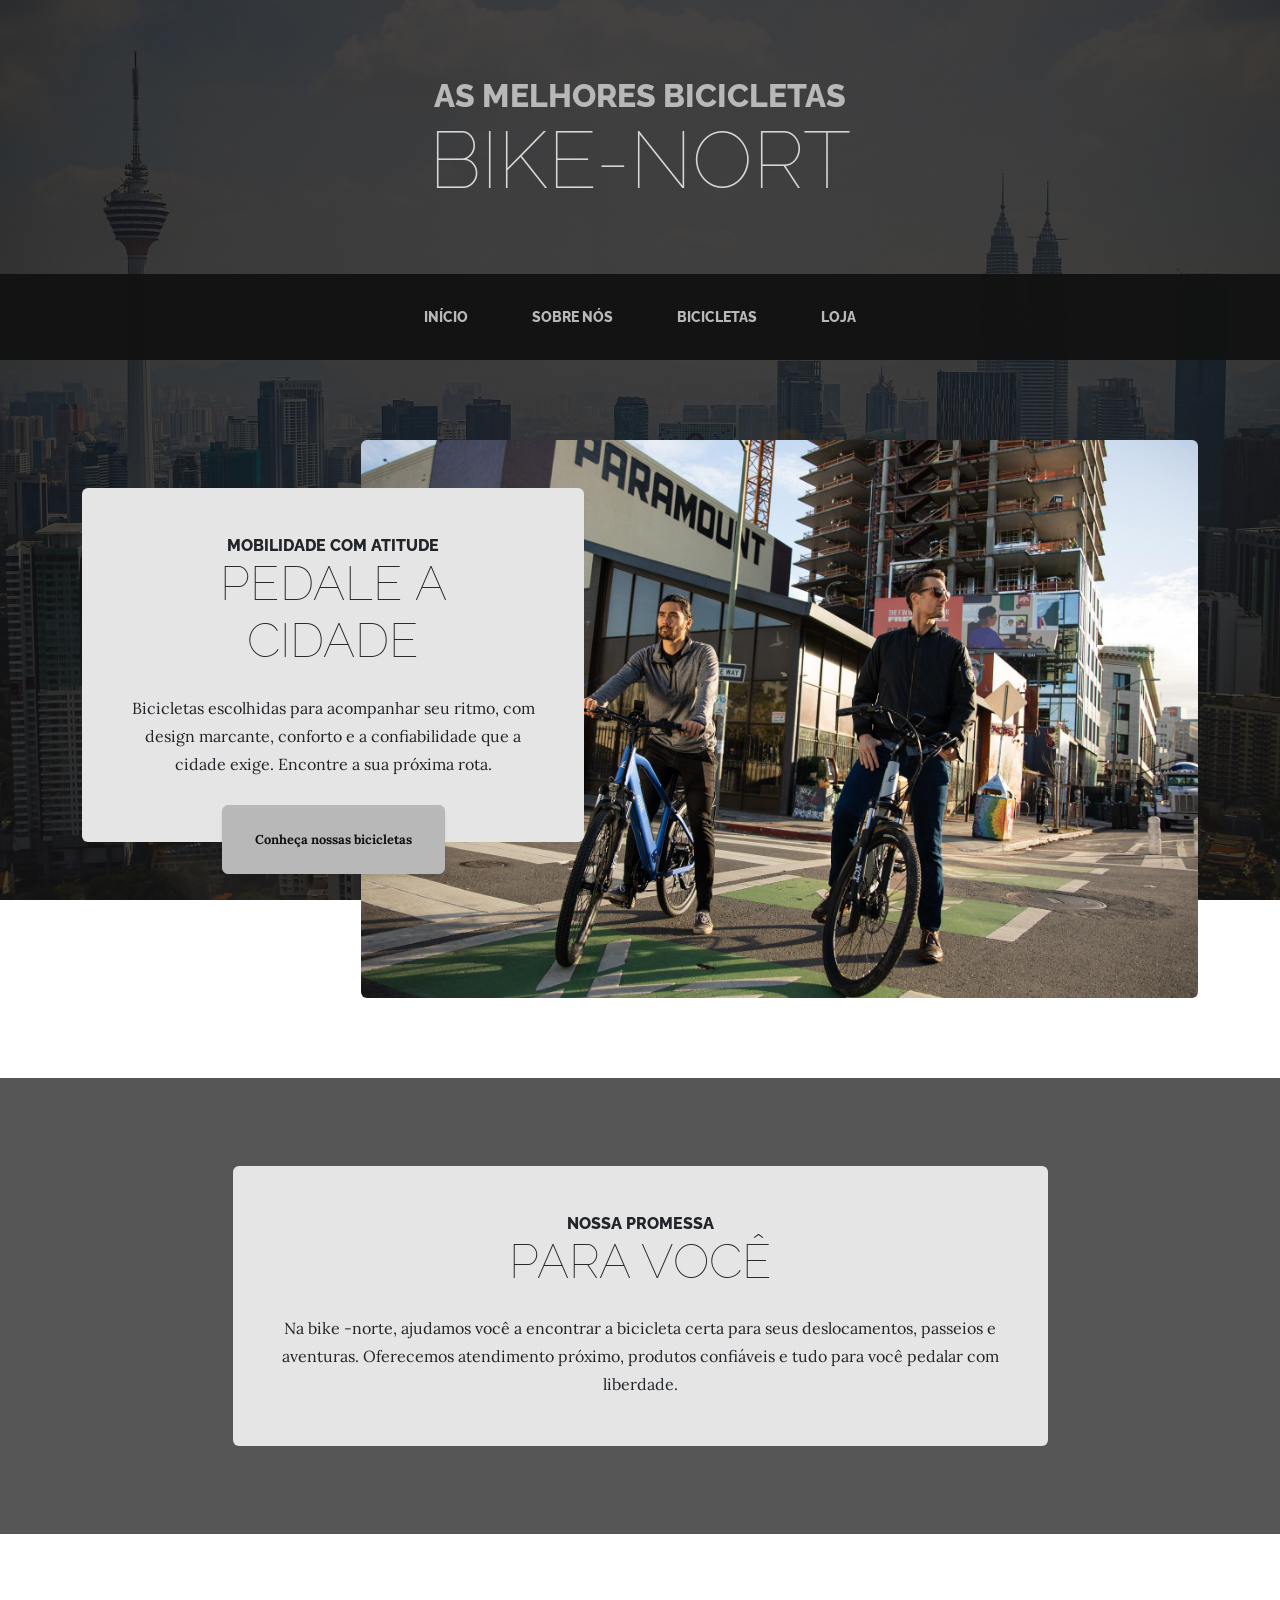
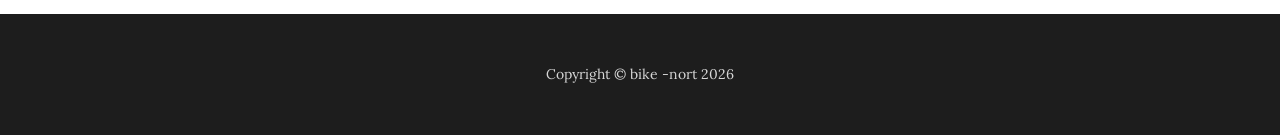
<file: index.html>
<!DOCTYPE html>
<html lang="pt-br">
    <head>
        <meta charset="utf-8" />
        <meta name="viewport" content="width=device-width, initial-scale=1, shrink-to-fit=no" />
        <meta name="description" content="A melhor experiência em bicicletas para a cidade" />
        <meta name="author" content="" />
      <title>bike -norte</title>
        <link rel="icon" type="image/x-icon" href="assets/favicon.ico" />
        <!-- Google fonts-->
        <link href="https://fonts.googleapis.com/css?family=Raleway:100,100i,200,200i,300,300i,400,400i,500,500i,600,600i,700,700i,800,800i,900,900i" rel="stylesheet" />
        <link href="https://fonts.googleapis.com/css?family=Lora:400,400i,700,700i" rel="stylesheet" />
        <!-- Core theme CSS (includes Bootstrap)-->
        <link href="css/styles.css" rel="stylesheet" />
    </head>
    <body>
        <header>
            <h1 class="site-heading text-center text-faded d-none d-lg-block">
                <span class="site-heading-upper text-primary mb-3">as melhores bicicletas</span>
                <span class="site-heading-lower">bike-nort</span>
            </h1>
        </header>
        <!-- Navigation-->
        <nav class="navbar navbar-expand-lg navbar-dark py-lg-4" id="mainNav">
            <div class="container">
                <a class="navbar-brand text-uppercase fw-bold d-lg-none" href="index.html">bike -nort</a>
                <button class="navbar-toggler" type="button" data-bs-toggle="collapse" data-bs-target="#navbarSupportedContent" aria-controls="navbarSupportedContent" aria-expanded="false" aria-label="Toggle navigation"><span class="navbar-toggler-icon"></span></button>
                <div class="collapse navbar-collapse" id="navbarSupportedContent">
                    <ul class="navbar-nav mx-auto">
                        <li class="nav-item px-lg-4"><a class="nav-link text-uppercase" href="index.html">Início</a></li>
                        <li class="nav-item px-lg-4"><a class="nav-link text-uppercase" href="about.html">Sobre nós</a></li>
                        <li class="nav-item px-lg-4"><a class="nav-link text-uppercase" href="products.html">Bicicletas</a></li>
                        <li class="nav-item px-lg-4"><a class="nav-link text-uppercase" href="store.html">Loja</a></li>
                    </ul>
                </div>
            </div>
        </nav>
        <main>
        <section class="page-section clearfix">
            <div class="container">
                <div class="intro">
                    <img class="intro-img img-fluid mb-3 mb-lg-0 rounded" src="assets/img/intro.jpg" alt="..." />
                    <div class="intro-text left-0 text-center bg-faded p-5 rounded">
                        <h2 class="section-heading mb-4">
                            <span class="section-heading-upper">Mobilidade com atitude</span>
                            <span class="section-heading-lower">Pedale a cidade</span>
                        </h2>
                        <p class="mb-3">Bicicletas escolhidas para acompanhar seu ritmo, com design marcante, conforto e a confiabilidade que a cidade exige. Encontre a sua próxima rota.</p>
                        <div class="intro-button mx-auto"><a class="btn btn-primary btn-xl" href="products.html">Conheça nossas bicicletas</a></div>
                    </div>
                </div>
            </div>
        </section>
        <section class="page-section cta">
            <div class="container">
                <div class="row">
                    <div class="col-xl-9 mx-auto">
                        <div class="cta-inner bg-faded text-center rounded">
                            <h2 class="section-heading mb-4">
                                <span class="section-heading-upper">Nossa promessa</span>
                                <span class="section-heading-lower">Para você</span>
                            </h2>
                            <p class="mb-0">Na bike -norte, ajudamos você a encontrar a bicicleta certa para seus deslocamentos, passeios e aventuras. Oferecemos atendimento próximo, produtos confiáveis e tudo para você pedalar com liberdade.</p>
                        </div>
                    </div>
                </div>
            </div>
        </section>
        </main>
        <footer class="footer text-faded text-center py-5">
            <div class="container"><p class="m-0 small">Copyright &copy; bike -nort 2026</p></div>
        </footer>
        <!-- Bootstrap core JS-->
        <script src="https://cdn.jsdelivr.net/npm/bootstrap@5.2.3/dist/js/bootstrap.bundle.min.js"></script>
        <!-- Core theme JS-->
        <script src="js/scripts.js"></script>
    </body>
</html>
</file>
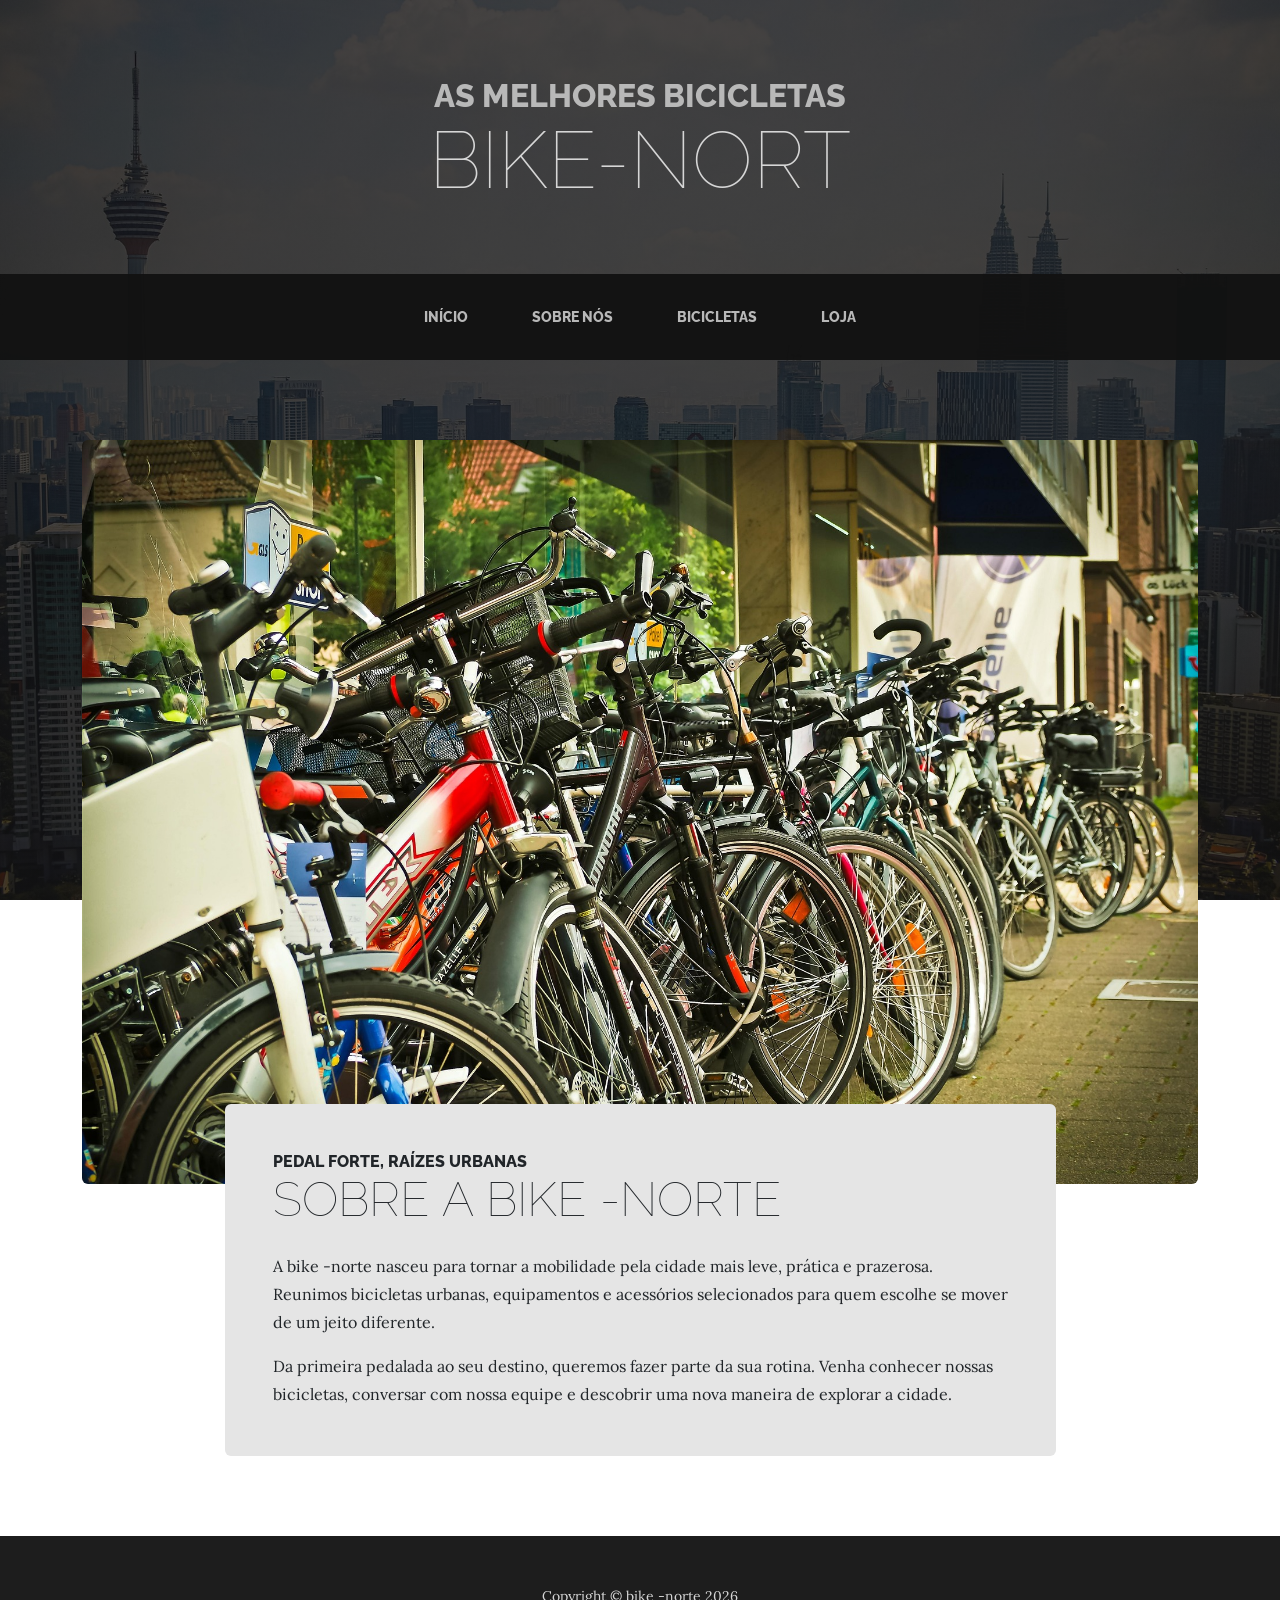
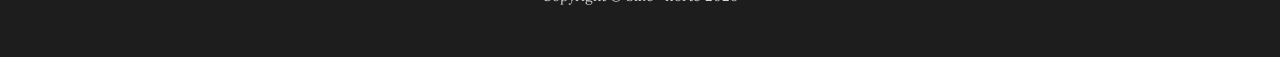
<file: about.html>
<!DOCTYPE html>
<html lang="pt-br">
    <head>
        <meta charset="utf-8" />
        <meta name="viewport" content="width=device-width, initial-scale=1, shrink-to-fit=no" />
        <meta name="description" content="O melhor lugar para encontrar a sua próxima bicicleta" />
        <meta name="author" content="" />
        <title>Sobre a bike-norte</title>
        <link rel="icon" type="image/x-icon" href="assets/favicon.ico" />
        <!-- Google fonts-->
        <link href="https://fonts.googleapis.com/css?family=Raleway:100,100i,200,200i,300,300i,400,400i,500,500i,600,600i,700,700i,800,800i,900,900i" rel="stylesheet" />
        <link href="https://fonts.googleapis.com/css?family=Lora:400,400i,700,700i" rel="stylesheet" />
        <!-- Core theme CSS (includes Bootstrap)-->
        <link href="css/styles.css" rel="stylesheet" />
    </head>
    <body>
        <header>
            <h1 class="site-heading text-center text-faded d-none d-lg-block">
                <span class="site-heading-upper text-primary mb-3">as melhores bicicletas</span>
                <span class="site-heading-lower">bike-nort</span>
            </h1>
        </header>
        <!-- Navigation-->
        <nav class="navbar navbar-expand-lg navbar-dark py-lg-4" id="mainNav">
            <div class="container">
                <a class="navbar-brand text-uppercase fw-bold d-lg-none" href="index.html">bike -norte</a>
                <button class="navbar-toggler" type="button" data-bs-toggle="collapse" data-bs-target="#navbarSupportedContent" aria-controls="navbarSupportedContent" aria-expanded="false" aria-label="Toggle navigation"><span class="navbar-toggler-icon"></span></button>
                <div class="collapse navbar-collapse" id="navbarSupportedContent">
                    <ul class="navbar-nav mx-auto">
                        <li class="nav-item px-lg-4"><a class="nav-link text-uppercase" href="index.html">Início</a></li>
                        <li class="nav-item px-lg-4"><a class="nav-link text-uppercase" href="about.html">Sobre nós</a></li>
                        <li class="nav-item px-lg-4"><a class="nav-link text-uppercase" href="products.html">Bicicletas</a></li>
                        <li class="nav-item px-lg-4"><a class="nav-link text-uppercase" href="store.html">Loja</a></li>
                    </ul>
                </div>
            </div>
        </nav>
        <main>
        <section class="page-section about-heading">
            <div class="container">
                <img class="img-fluid rounded about-heading-img mb-3 mb-lg-0" src="assets/img/about.jpg" alt="..." />
                <div class="about-heading-content">
                    <div class="row">
                        <div class="col-xl-9 col-lg-10 mx-auto">
                            <div class="bg-faded rounded p-5">
                                <h2 class="section-heading mb-4">
                                    <span class="section-heading-upper">Pedal forte, raízes urbanas</span>
                                    <span class="section-heading-lower">Sobre a bike -norte</span>
                                </h2>
                                <p>A bike -norte nasceu para tornar a mobilidade pela cidade mais leve, prática e prazerosa. Reunimos bicicletas urbanas, equipamentos e acessórios selecionados para quem escolhe se mover de um jeito diferente.</p>
                                <p class="mb-0">
                                    Da primeira pedalada ao seu destino, queremos fazer parte da sua rotina. Venha conhecer nossas bicicletas, conversar com nossa equipe e descobrir uma nova maneira de explorar a cidade.
                                </p>
                            </div>
                        </div>
                    </div>
                </div>
            </div>
        </section>
        </main>
        <footer class="footer text-faded text-center py-5">
            <div class="container"><p class="m-0 small">Copyright &copy; bike -norte 2026</p></div>
        </footer>
        <!-- Bootstrap core JS-->
        <script src="https://cdn.jsdelivr.net/npm/bootstrap@5.2.3/dist/js/bootstrap.bundle.min.js"></script>
        <!-- Core theme JS-->
        <script src="js/scripts.js"></script>
    </body>
</html>
</file>
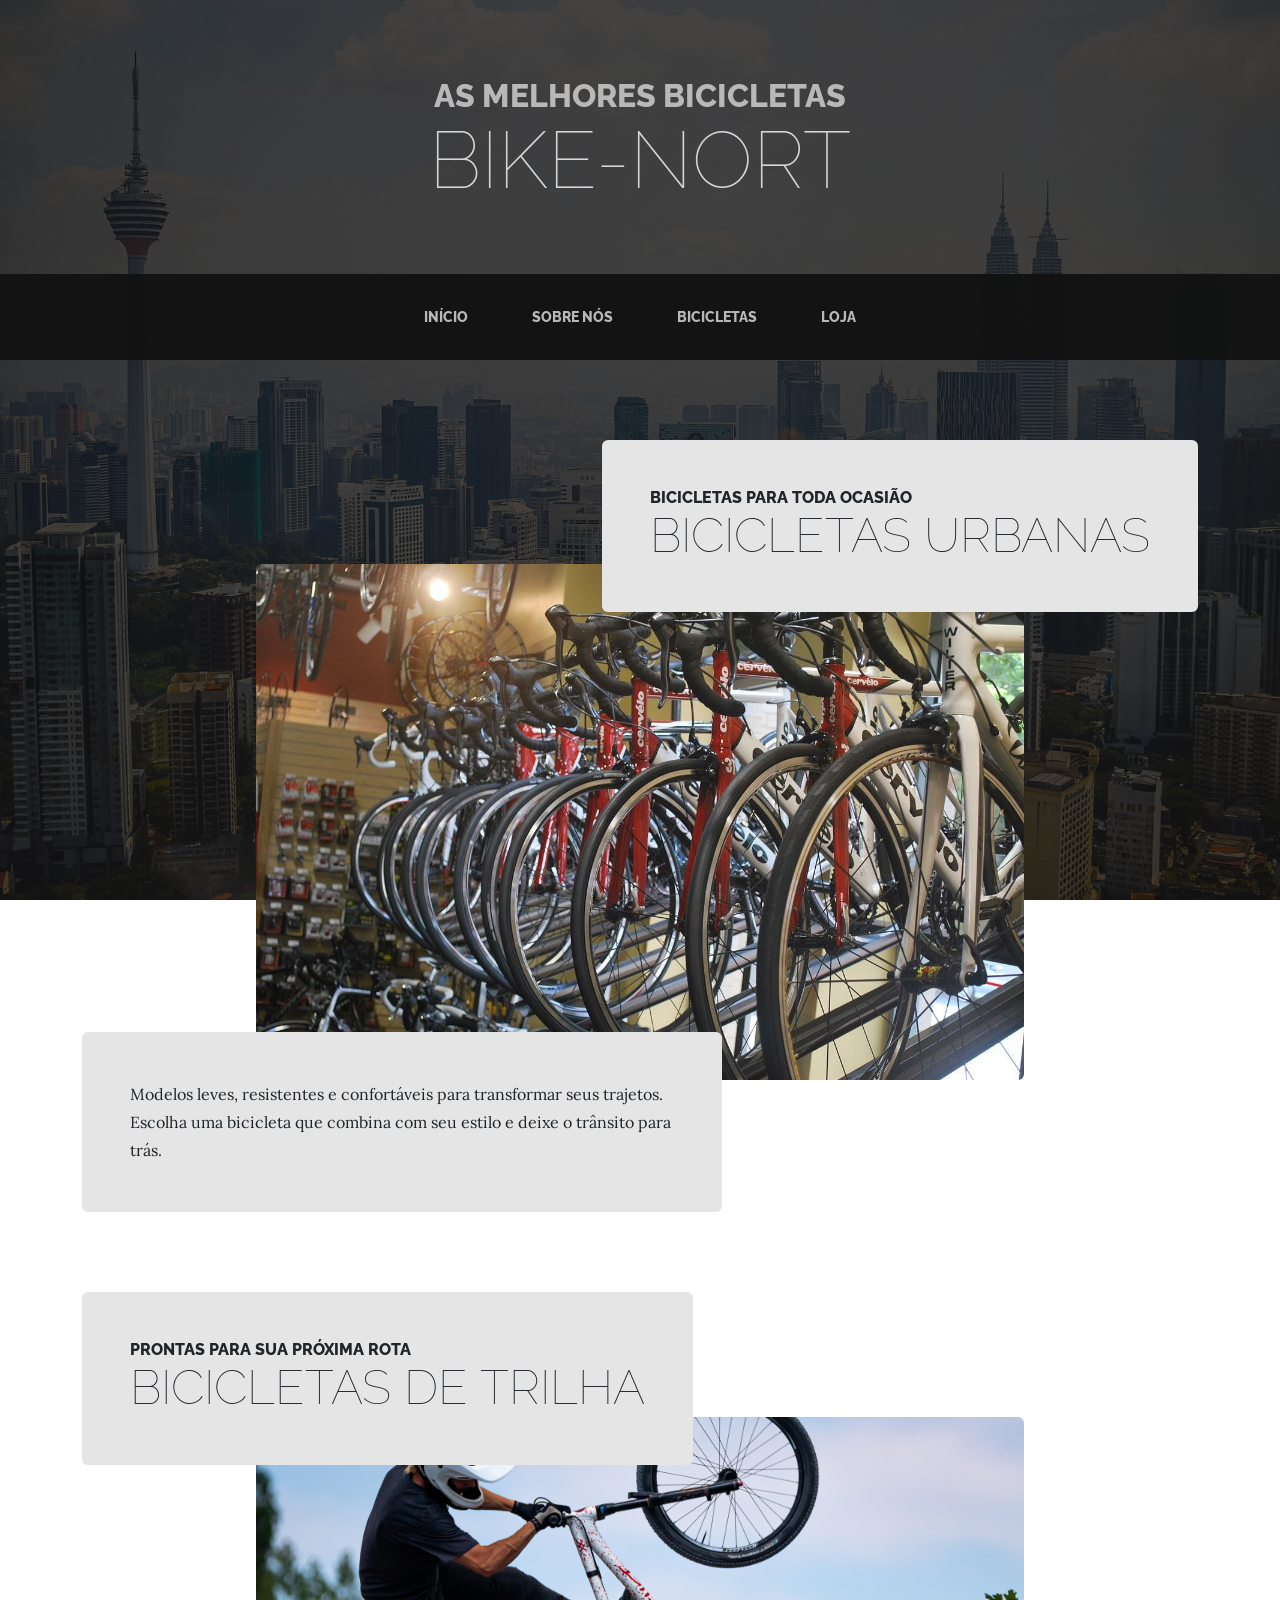
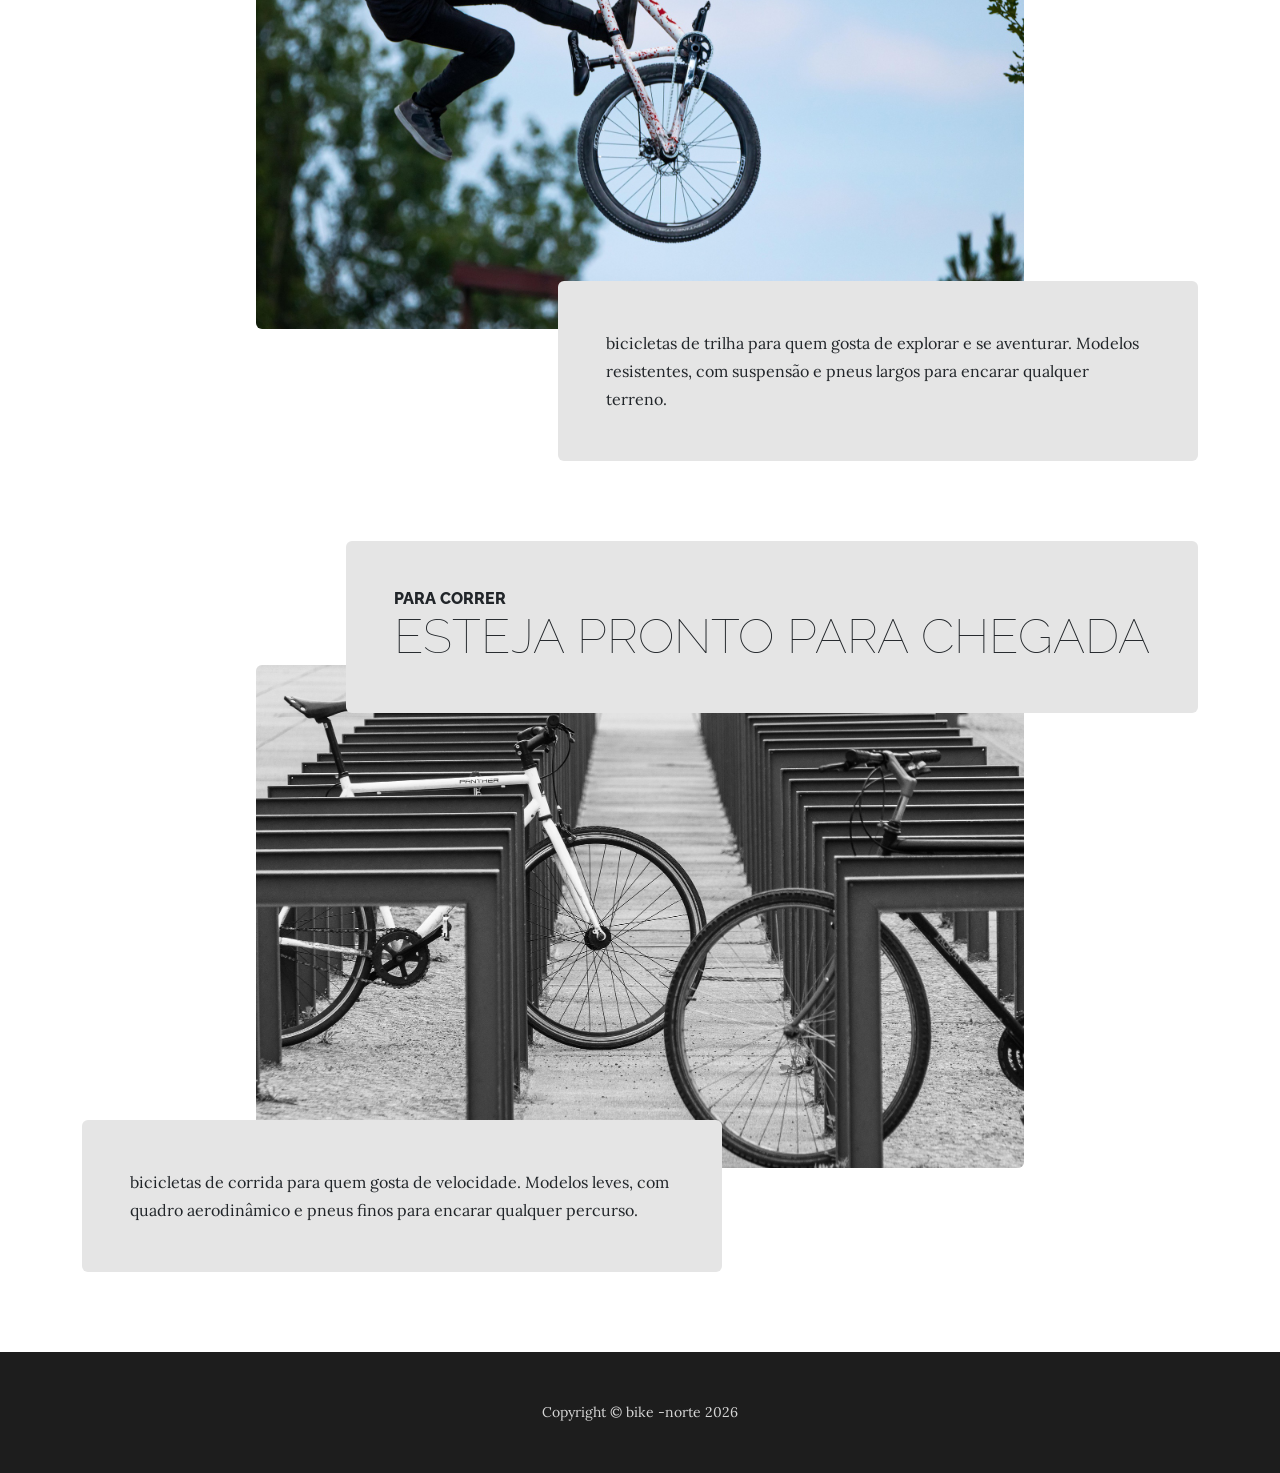
<file: products.html>
<!DOCTYPE html>
<html lang="pt-br">
    <head>
        <meta charset="utf-8" />
        <meta name="viewport" content="width=device-width, initial-scale=1, shrink-to-fit=no" />
        <meta name="description" content="Aqui você encontra a bicicleta perfeita para suas necessidades" />
        <meta name="author" content="" />
        <title>Bicicletas - bike-nort</title>
        <link rel="icon" type="image/x-icon" href="assets/favicon.ico" />
        <!-- Google fonts-->
        <link href="https://fonts.googleapis.com/css?family=Raleway:100,100i,200,200i,300,300i,400,400i,500,500i,600,600i,700,700i,800,800i,900,900i" rel="stylesheet" />
        <link href="https://fonts.googleapis.com/css?family=Lora:400,400i,700,700i" rel="stylesheet" />
        <!-- Core theme CSS (includes Bootstrap)-->
        <link href="css/styles.css" rel="stylesheet" />
    </head>
    <body>
        <header>
            <h1 class="site-heading text-center text-faded d-none d-lg-block">
                <span class="site-heading-upper text-primary mb-3">as melhores bicicletas</span>
                <span class="site-heading-lower">bike-nort</span>
            </h1>
        </header>
        <!-- Navigation-->
        <nav class="navbar navbar-expand-lg navbar-dark py-lg-4" id="mainNav">
            <div class="container">
                <a class="navbar-brand text-uppercase fw-bold d-lg-none" href="index.html">bike -norte</a>
                <button class="navbar-toggler" type="button" data-bs-toggle="collapse" data-bs-target="#navbarSupportedContent" aria-controls="navbarSupportedContent" aria-expanded="false" aria-label="Toggle navigation"><span class="navbar-toggler-icon"></span></button>
                <div class="collapse navbar-collapse" id="navbarSupportedContent">
                    <ul class="navbar-nav mx-auto">
                        <li class="nav-item px-lg-4"><a class="nav-link text-uppercase" href="index.html">Início</a></li>
                        <li class="nav-item px-lg-4"><a class="nav-link text-uppercase" href="about.html">Sobre nós</a></li>
                        <li class="nav-item px-lg-4"><a class="nav-link text-uppercase" href="products.html">Bicicletas</a></li>
                        <li class="nav-item px-lg-4"><a class="nav-link text-uppercase" href="store.html">Loja</a></li>
                    </ul>
                </div>
            </div>
        </nav>
        <main>
        <section class="page-section">
            <div class="container">
                <div class="product-item">
                    <div class="product-item-title d-flex">
                        <div class="bg-faded p-5 d-flex ms-auto rounded">
                            <h2 class="section-heading mb-0">
                                <span class="section-heading-upper">bicicletas para toda ocasião</span>
                                <span class="section-heading-lower">Bicicletas urbanas</span>
                            </h2>
                        </div>
                    </div>
                    <img class="product-item-img mx-auto d-flex rounded img-fluid mb-3 mb-lg-0" src="assets/img/products-01.jpg" alt="..." />
                    <div class="product-item-description d-flex me-auto">
                        <div class="bg-faded p-5 rounded"><p class="mb-0">Modelos leves, resistentes e confortáveis para transformar seus trajetos. Escolha uma bicicleta que combina com seu estilo e deixe o trânsito para trás.</p></div>
                    </div>
                </div>
            </div>
        </section>
        </main>
        <section class="page-section">
            <div class="container">
                <div class="product-item">
                    <div class="product-item-title d-flex">
                        <div class="bg-faded p-5 d-flex me-auto rounded">
                            <h2 class="section-heading mb-0">
                                <span class="section-heading-upper">prontas para sua próxima rota</span>
                                <span class="section-heading-lower">bicicletas de trilha</span>
                            </h2>
                        </div>
                    </div>
                    <img class="product-item-img mx-auto d-flex rounded img-fluid mb-3 mb-lg-0" src="assets/img/products-02.jpg" alt="..." />
                    <div class="product-item-description d-flex ms-auto">
                        <div class="bg-faded p-5 rounded"><p class="mb-0">bicicletas de trilha para quem gosta de explorar  e se aventurar. Modelos resistentes, com suspensão e pneus largos para encarar qualquer terreno.</p></div>
                </div>
            </div>
        </section>
        <section class="page-section">
            <div class="container">
                <div class="product-item">
                    <div class="product-item-title d-flex">
                        <div class="bg-faded p-5 d-flex ms-auto rounded">
                            <h2 class="section-heading mb-0">
                                <span class="section-heading-upper">para correr</span>
                                <span class="section-heading-lower">esteja pronto para chegada</span>
                            </h2>
                        </div>
                    </div>
                    <img class="product-item-img mx-auto d-flex rounded img-fluid mb-3 mb-lg-0" src="assets/img/products-03.jpg" alt="..." />
                    <div class="product-item-description d-flex me-auto">
                        <div class="bg-faded p-5 rounded"><p class="mb-0">bicicletas de corrida para quem gosta de velocidade. Modelos leves, com quadro aerodinâmico e pneus finos para encarar qualquer percurso.</p></div>
                </div>
            </div>
        </section>
        <footer class="footer text-faded text-center py-5">
            <div class="container"><p class="m-0 small">Copyright &copy; bike -norte 2026</p></div>
        </footer>
        <!-- Bootstrap core JS-->
        <script src="https://cdn.jsdelivr.net/npm/bootstrap@5.2.3/dist/js/bootstrap.bundle.min.js"></script>
        <!-- Core theme JS-->
        <script src="js/scripts.js"></script>
    </body>
</html>
</file>
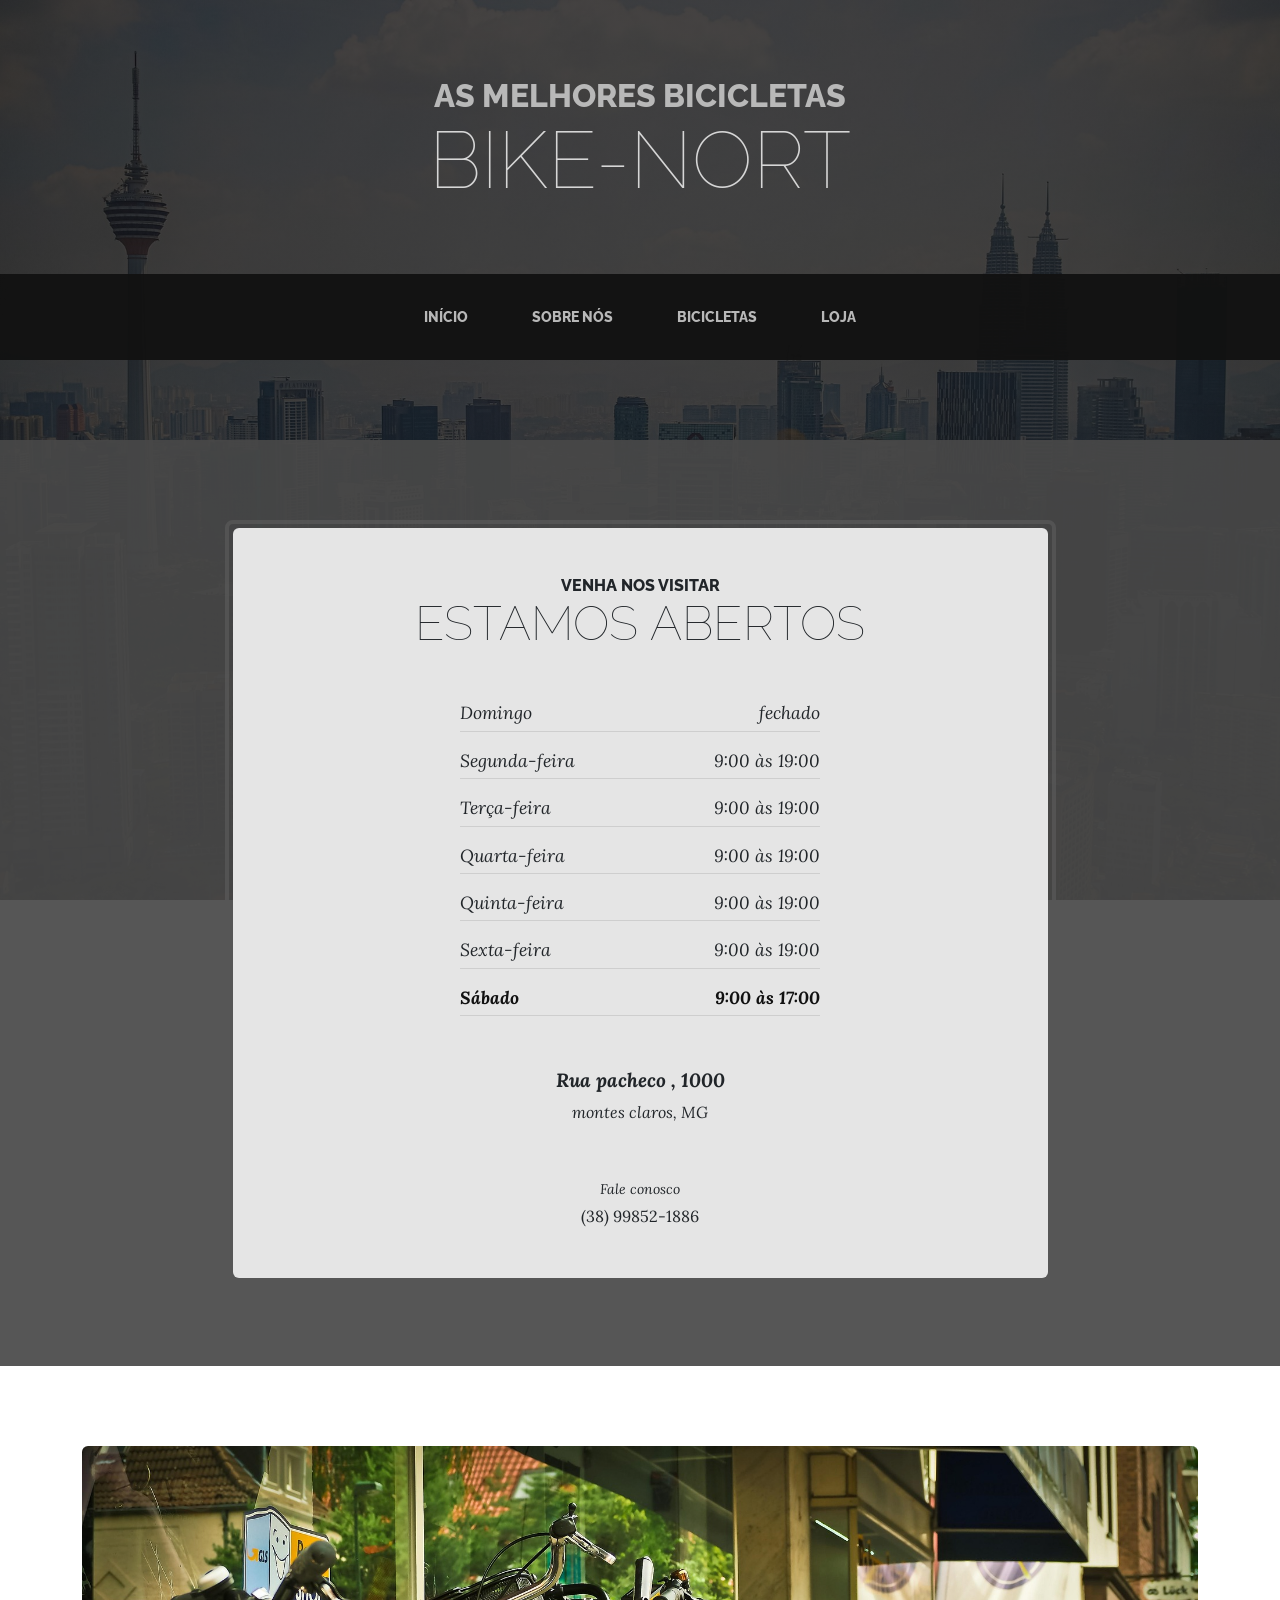
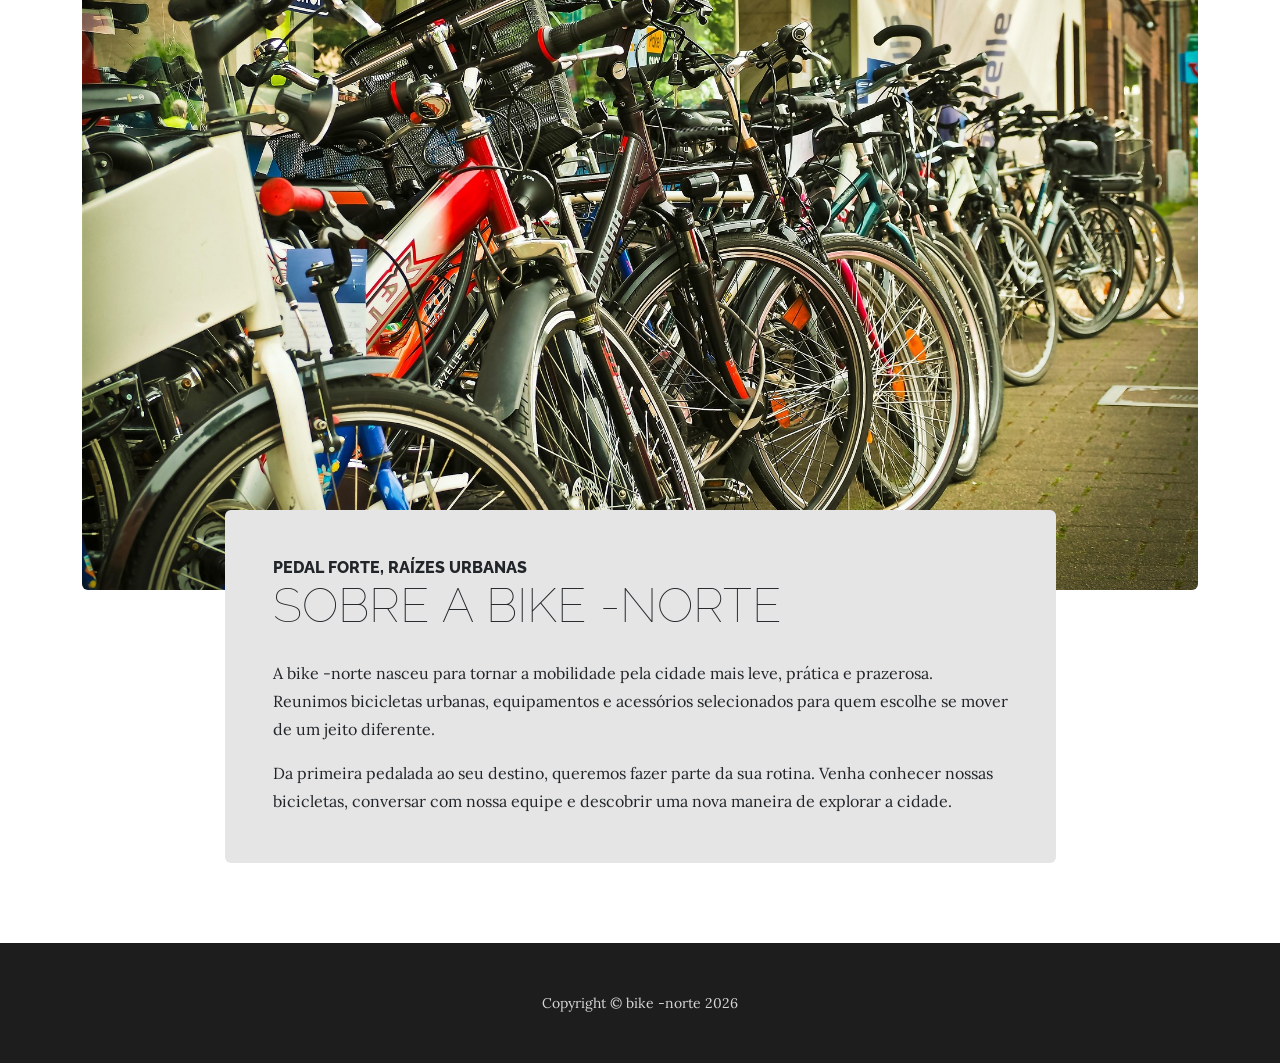
<file: store.html>
<!DOCTYPE html>
<html lang="pt-br">
    <head>
        <meta charset="utf-8" />
        <meta name="viewport" content="width=device-width, initial-scale=1, shrink-to-fit=no" />
        <meta name="description" content="Aqui você encontra o melhor atendimento da cidade" />
        <meta name="author" content="" />
        <title>Visite a bike-nort</title>
        <link rel="icon" type="image/x-icon" href="assets/favicon.ico" />
        <!-- Google fonts-->
        <link href="https://fonts.googleapis.com/css?family=Raleway:100,100i,200,200i,300,300i,400,400i,500,500i,600,600i,700,700i,800,800i,900,900i" rel="stylesheet" />
        <link href="https://fonts.googleapis.com/css?family=Lora:400,400i,700,700i" rel="stylesheet" />
        <!-- Core theme CSS (includes Bootstrap)-->
        <link href="css/styles.css" rel="stylesheet" />
    </head>
    <body>
        <header>
            <h1 class="site-heading text-center text-faded d-none d-lg-block">
                <span class="site-heading-upper text-primary mb-3">as melhores bicicletas</span>
                <span class="site-heading-lower">bike-nort</span>
            </h1>
        </header>
        <!-- Navigation-->
        <nav class="navbar navbar-expand-lg navbar-dark py-lg-4" id="mainNav">
            <div class="container">
                <a class="navbar-brand text-uppercase fw-bold d-lg-none" href="index.html">bike -nort</a>
                <button class="navbar-toggler" type="button" data-bs-toggle="collapse" data-bs-target="#navbarSupportedContent" aria-controls="navbarSupportedContent" aria-expanded="false" aria-label="Toggle navigation"><span class="navbar-toggler-icon"></span></button>
                <div class="collapse navbar-collapse" id="navbarSupportedContent">
                    <ul class="navbar-nav mx-auto">
                        <li class="nav-item px-lg-4"><a class="nav-link text-uppercase" href="index.html">Início</a></li>
                        <li class="nav-item px-lg-4"><a class="nav-link text-uppercase" href="about.html">Sobre nós</a></li>
                        <li class="nav-item px-lg-4"><a class="nav-link text-uppercase" href="products.html">Bicicletas</a></li>
                        <li class="nav-item px-lg-4"><a class="nav-link text-uppercase" href="store.html">Loja</a></li>
                    </ul>
                </div>
            </div>
        </nav>
        <main>
        <section class="page-section cta">
            <div class="container">
                <div class="row">
                    <div class="col-xl-9 mx-auto">
                        <div class="cta-inner bg-faded text-center rounded">
                            <h2 class="section-heading mb-5">
                                <span class="section-heading-upper">Venha nos visitar</span>
                                <span class="section-heading-lower">Estamos abertos</span>
                            </h2>
                            <ul class="list-unstyled list-hours mb-5 text-left mx-auto">
                                <li class="list-unstyled-item list-hours-item d-flex">
                                    Domingo
                                    <span class="ms-auto">fechado</span>
                                </li>
                                <li class="list-unstyled-item list-hours-item d-flex">
                                    Segunda-feira
                                    <span class="ms-auto">9:00 às 19:00</span>
                                </li>
                                <li class="list-unstyled-item list-hours-item d-flex">
                                    Terça-feira
                                    <span class="ms-auto">9:00 às 19:00</span>
                                </li>
                                <li class="list-unstyled-item list-hours-item d-flex">
                                    Quarta-feira
                                    <span class="ms-auto">9:00 às 19:00</span>
                                </li>
                                <li class="list-unstyled-item list-hours-item d-flex">
                                    Quinta-feira
                                    <span class="ms-auto">9:00 às 19:00</span>
                                </li>
                                <li class="list-unstyled-item list-hours-item d-flex">
                                    Sexta-feira
                                    <span class="ms-auto">9:00 às 19:00</span>
                                </li>
                                <li class="list-unstyled-item list-hours-item d-flex">
                                    Sábado
                                    <span class="ms-auto">9:00 às 17:00</span>
                                </li>
                            </ul>
                            <p class="address mb-5">
                                <em>
                                    <strong>Rua  pacheco , 1000</strong>
                                    <br />
                                    montes claros, MG
                                </em>
                            </p>
                            <p class="mb-0">
                                <small><em>Fale conosco</em></small>
                                <br />
                             (38) 99852-1886
                            </p>
                        </div>
                    </div>
                </div>
            </div>
        </section>
        </main>
        <section class="page-section about-heading">
            <div class="container">
                <img class="img-fluid rounded about-heading-img mb-3 mb-lg-0" src="assets/img/about.jpg" alt="..." />
                <div class="about-heading-content">
                    <div class="row">
                        <div class="col-xl-9 col-lg-10 mx-auto">
                            <div class="bg-faded rounded p-5">
                                <h2 class="section-heading mb-4">
                                    <span class="section-heading-upper">Pedal forte, raízes urbanas</span>
                                    <span class="section-heading-lower">Sobre a bike -norte</span>
                                </h2>
                                <p>A bike -norte nasceu para tornar a mobilidade pela cidade mais leve, prática e prazerosa. Reunimos bicicletas urbanas, equipamentos e acessórios selecionados para quem escolhe se mover de um jeito diferente.</p>
                                <p class="mb-0">
                                    Da primeira pedalada ao seu destino, queremos fazer parte da sua rotina. Venha conhecer nossas bicicletas, conversar com nossa equipe e descobrir uma nova maneira de explorar a cidade.
                                </p>
                            </div>
                        </div>
                    </div>
                </div>
            </div>
        </section>
        <footer class="footer text-faded text-center py-5">
            <div class="container"><p class="m-0 small">Copyright &copy; bike -norte 2026</p></div>
        </footer>
        <!-- Bootstrap core JS-->
        <script src="https://cdn.jsdelivr.net/npm/bootstrap@5.2.3/dist/js/bootstrap.bundle.min.js"></script>
        <!-- Core theme JS-->
        <script src="js/scripts.js"></script>
    </body>
</html>
</file>
